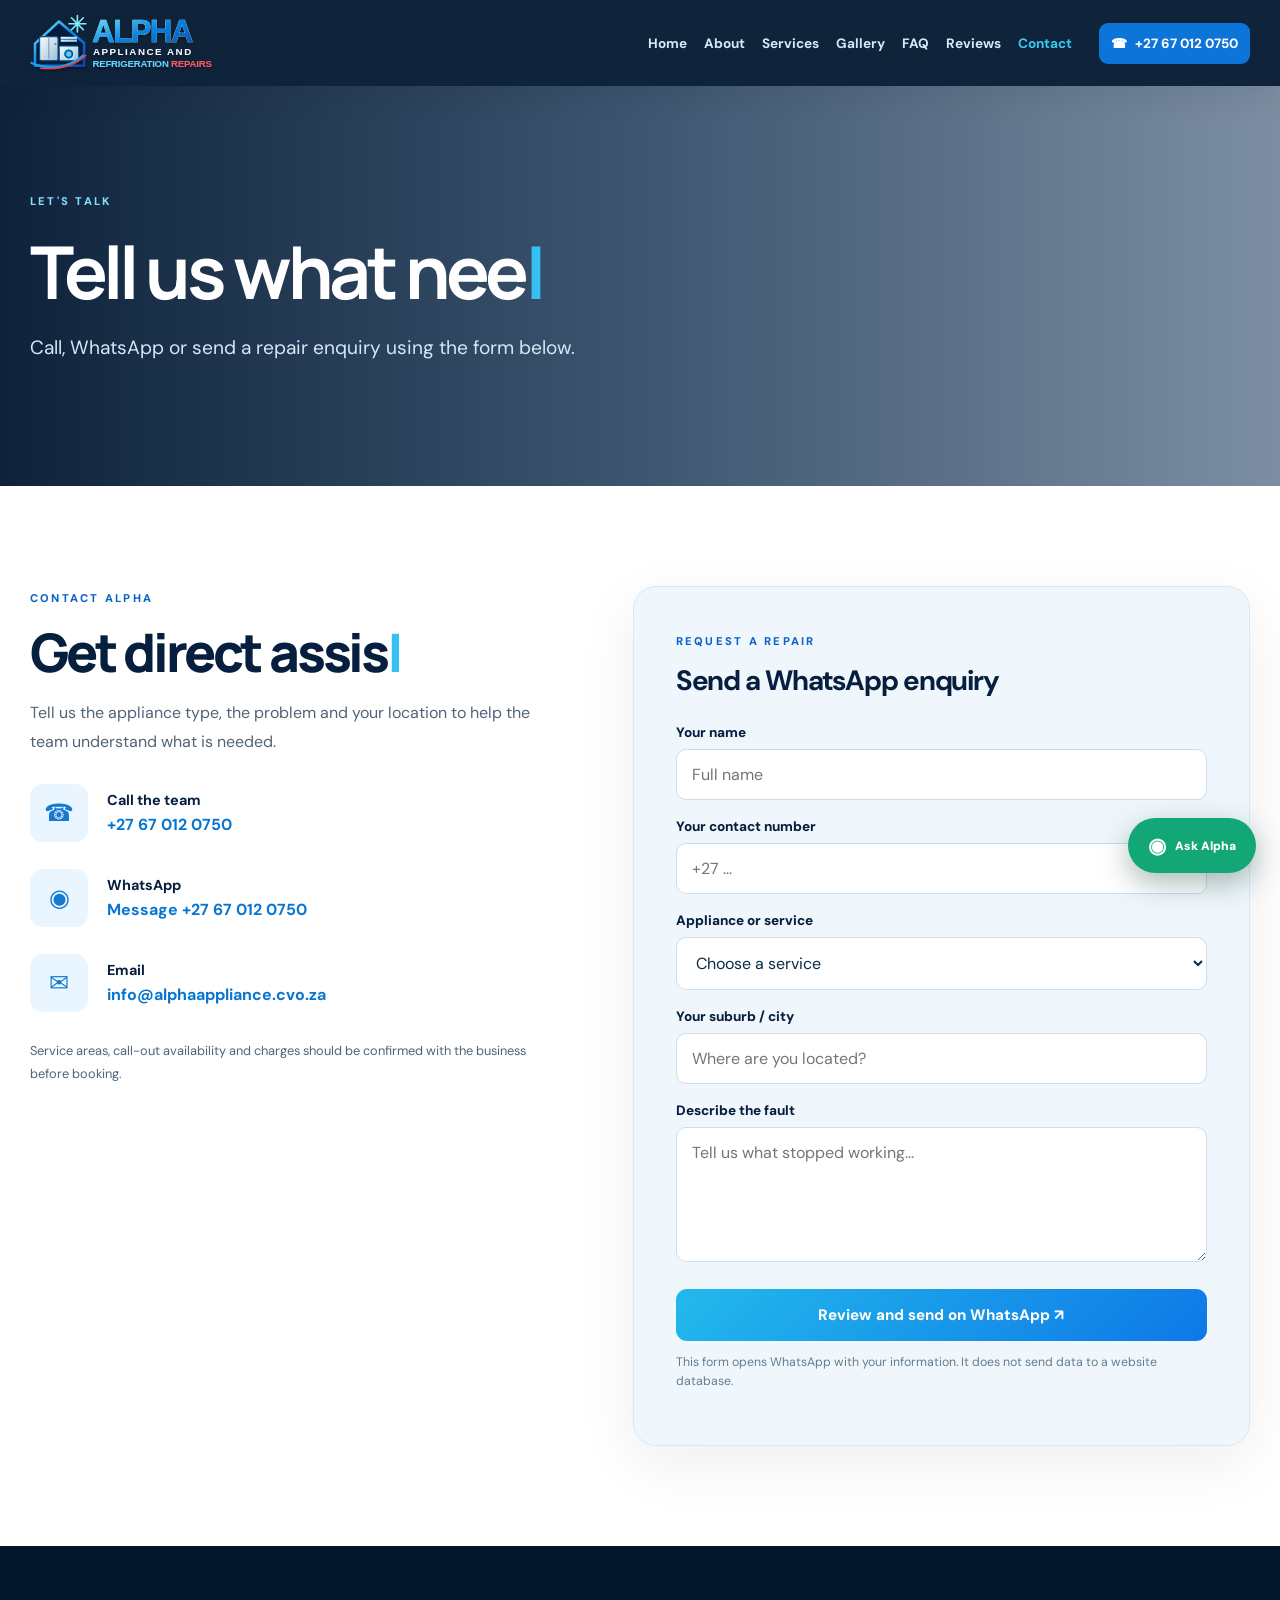
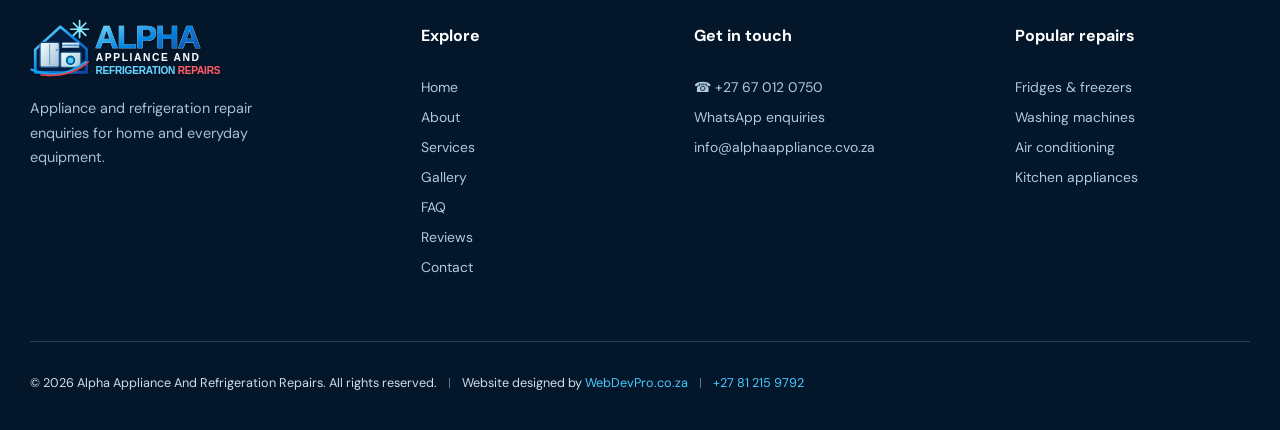
<file: contact/index.html>
<!doctype html><html lang="en-ZA"><head><meta charset="utf-8"><meta name="viewport" content="width=device-width,initial-scale=1"><meta name="theme-color" content="#061f3e"><meta name="description" content="Contact Alpha Appliance And Refrigeration Repairs on +27 67 012 0750 by call or WhatsApp. Send your repair enquiry."><meta name="robots" content="index,follow,max-image-preview:large"><link rel="canonical" href="https://alpha-appliance-refrigeration.vercel.app/contact/"><meta property="og:type" content="website"><meta property="og:site_name" content="Alpha Appliance And Refrigeration Repairs"><meta property="og:title" content="Contact &amp; Repair Enquiries | Alpha Appliance And Refrigeration Repairs"><meta property="og:description" content="Contact Alpha Appliance And Refrigeration Repairs on +27 67 012 0750 by call or WhatsApp. Send your repair enquiry."><meta property="og:url" content="https://alpha-appliance-refrigeration.vercel.app/contact/"><meta property="og:image" content="https://images.pexels.com/photos/5463580/pexels-photo-5463580.jpeg"><meta name="twitter:card" content="summary_large_image"><title>Contact &amp; Repair Enquiries | Alpha Appliance And Refrigeration Repairs</title><link rel="icon" href="/assets/icon.svg" type="image/svg+xml"><link rel="manifest" href="/manifest.webmanifest"><link rel="preconnect" href="https://images.pexels.com"><link rel="stylesheet" href="/styles.css"><script type="application/ld+json">{"@context":"https://schema.org","@type":"HomeAndConstructionBusiness","name":"Alpha Appliance And Refrigeration Repairs","url":"https://alpha-appliance-refrigeration.vercel.app","telephone":"+27670120750","email":"info@alphaappliance.cvo.za","description":"Appliance and refrigeration repair enquiries, including household appliances and air conditioning.","areaServed":{"@type":"Country","name":"South Africa"},"hasOfferCatalog":{"@type":"OfferCatalog","name":"Appliance Repair Enquiries","itemListElement":[{"@type":"OfferCatalog","name":"Fridges & freezers"},{"@type":"OfferCatalog","name":"Washing machines"},{"@type":"OfferCatalog","name":"Dishwashers"},{"@type":"OfferCatalog","name":"Tumble dryers"},{"@type":"OfferCatalog","name":"Ovens & stoves"},{"@type":"OfferCatalog","name":"Gas stoves"},{"@type":"OfferCatalog","name":"Microwaves"},{"@type":"OfferCatalog","name":"Televisions"},{"@type":"OfferCatalog","name":"Ice machines"},{"@type":"OfferCatalog","name":"Coffee machines"},{"@type":"OfferCatalog","name":"Air conditioning"}]}}</script></head><body data-page="contact"><a class="skip" href="#main-content">Skip to content</a>
<header class="header"><div class="shell header-inner"><a class="brand" href="/" aria-label="Alpha Appliance home"><img class="brand-image" src="/assets/alpha-logo.svg" alt="Alpha Appliance And Refrigeration Repairs logo"><span class="brand-fallback"><b>ALPHA</b><small>APPLIANCE & REFRIGERATION REPAIRS</small></span></a><button id="menuToggle" class="menu-toggle" aria-label="Open navigation" aria-expanded="false" aria-controls="mainNav">☰ <span>Menu</span></button><nav id="mainNav" aria-label="Main navigation"><a class="" href="/" >Home</a><a class="" href="/about/" >About</a><a class="" href="/services/" >Services</a><a class="" href="/gallery/" >Gallery</a><a class="" href="/faq/" >FAQ</a><a class="" href="/testimonials/" >Reviews</a><a class="is-active" href="/contact/" aria-current="page">Contact</a></nav><a class="header-call" href="tel:+27670120750"><span>☎</span> +27 67 012 0750</a></div></header>
<main id="main-content">
<section class="page-hero" style="--page-image:url('https://images.pexels.com/photos/5463580/pexels-photo-5463580.jpeg?auto=compress&cs=tinysrgb&w=1600')"><div class="shell"><span class="eyebrow light">LET'S TALK</span><h1 class="type-heading">Tell us what needs repairing.</h1><p>Call, WhatsApp or send a repair enquiry using the form below.</p></div></section>
<section class="section shell contact-grid"><div class="js-reveal"><span class="eyebrow dark">CONTACT ALPHA</span><h2 class="type-heading">Get direct assistance.</h2><p>Tell us the appliance type, the problem and your location to help the team understand what is needed.</p><div class="contact-method"><span>☎</span><div><b>Call the team</b><a href="tel:+27670120750">+27 67 012 0750</a></div></div><div class="contact-method"><span>◉</span><div><b>WhatsApp</b><a target="_blank" rel="noopener" href="https://wa.me/27670120750">Message +27 67 012 0750</a></div></div><div class="contact-method"><span>✉</span><div><b>Email</b><a href="mailto:info@alphaappliance.cvo.za">info@alphaappliance.cvo.za</a></div></div><p class="small-note">Service areas, call-out availability and charges should be confirmed with the business before booking.</p></div>
<form class="enquiry-form js-reveal" id="quoteForm"><span class="eyebrow dark">REQUEST A REPAIR</span><h3>Send a WhatsApp enquiry</h3><label for="clientName">Your name</label><input id="clientName" name="name" placeholder="Full name" required minlength="2"><label for="clientPhone">Your contact number</label><input id="clientPhone" name="phone" type="tel" placeholder="+27 ..." required><label for="clientService">Appliance or service</label><select id="clientService" name="service" required><option value="">Choose a service</option><option>Fridges & freezers</option><option>Washing machines</option><option>Dishwashers</option><option>Tumble dryers</option><option>Ovens & stoves</option><option>Gas stoves</option><option>Microwaves</option><option>Televisions</option><option>Ice machines</option><option>Coffee machines</option><option>Air conditioning</option></select><label for="clientArea">Your suburb / city</label><input id="clientArea" name="area" placeholder="Where are you located?" required><label for="clientMessage">Describe the fault</label><textarea id="clientMessage" name="message" rows="5" placeholder="Tell us what stopped working..." required></textarea><button class="button primary full" type="submit">Review and send on WhatsApp ↗</button><p class="form-note">This form opens WhatsApp with your information. It does not send data to a website database.</p></form></section></main>
<footer class="footer"><div class="shell footer-top"><div class="footer-brand"><img src="/assets/alpha-logo.svg" alt="Alpha Appliance And Refrigeration Repairs" loading="lazy"><p>Appliance and refrigeration repair enquiries for home and everyday equipment.</p></div><div><h3>Explore</h3><a href="/">Home</a><a href="/about/">About</a><a href="/services/">Services</a><a href="/gallery/">Gallery</a><a href="/faq/">FAQ</a><a href="/testimonials/">Reviews</a><a href="/contact/">Contact</a></div><div><h3>Get in touch</h3><a href="tel:+27670120750">☎ +27 67 012 0750</a><a href="https://wa.me/27670120750" target="_blank" rel="noopener">WhatsApp enquiries</a><a href="mailto:info@alphaappliance.cvo.za">info@alphaappliance.cvo.za</a></div><div><h3>Popular repairs</h3><a href="/services/">Fridges & freezers</a><a href="/services/">Washing machines</a><a href="/services/">Air conditioning</a><a href="/services/">Kitchen appliances</a></div></div><div class="shell footer-bottom">© <span id="copyrightYear">2026</span> Alpha Appliance And Refrigeration Repairs. All rights reserved. <span class="desktop-sep">|</span> Website designed by <a href="https://webdevpro.co.za" target="_blank" rel="noopener">WebDevPro.co.za</a> <span class="desktop-sep">|</span> <a href="tel:+27812159792">+27 81 215 9792</a></div></footer>
<div class="mobile-dock" aria-label="Quick actions"><a href="/"><span>⌂</span><small>Home</small></a><a href="/services/"><span>▦</span><small>Services</small></a><a href="https://wa.me/27670120750" target="_blank" rel="noopener" class="dock-primary"><span>◉</span><small>WhatsApp</small></a><a href="tel:+27670120750"><span>☎</span><small>Call</small></a><button type="button" id="appHelp"><span>⇩</span><small>App</small></button></div>
<button type="button" class="floating-chat" id="chatOpen" aria-label="Open WhatsApp enquiry assistant"><span aria-hidden="true">◉</span><small>Ask Alpha</small></button><dialog id="chatDialog"><form method="dialog" class="dialog-close"><button aria-label="Close">✕</button></form><div class="chat-heading"><span>◉</span><div><strong>Alpha Appliance</strong><small>Repair enquiry assistant</small></div></div><p>Hi! What do you need help repairing today?</p><div class="chat-options"><a href="https://wa.me/27670120750?text=Hello%20Alpha%20Appliance%2C%20my%20fridge%20or%20freezer%20needs%20repair." target="_blank" rel="noopener">Fridge or freezer ↗</a><a href="https://wa.me/27670120750?text=Hello%20Alpha%20Appliance%2C%20my%20washing%20machine%20needs%20repair." target="_blank" rel="noopener">Washing machine ↗</a><a href="https://wa.me/27670120750?text=Hello%20Alpha%20Appliance%2C%20I%20need%20assistance%20with%20an%20appliance." target="_blank" rel="noopener">Another appliance ↗</a></div></dialog>
<dialog id="installDialog" class="install-dialog"><form method="dialog" class="dialog-close"><button aria-label="Close">✕</button></form><h2>Alpha Appliance app</h2><p>This website is in preview. The installable PWA is prepared but will be activated after final client approval to avoid installing an unfinished site.</p><button type="button" class="button navy" id="closeInstall">Close</button></dialog><script src="/script.js" defer></script></body></html>
</file>
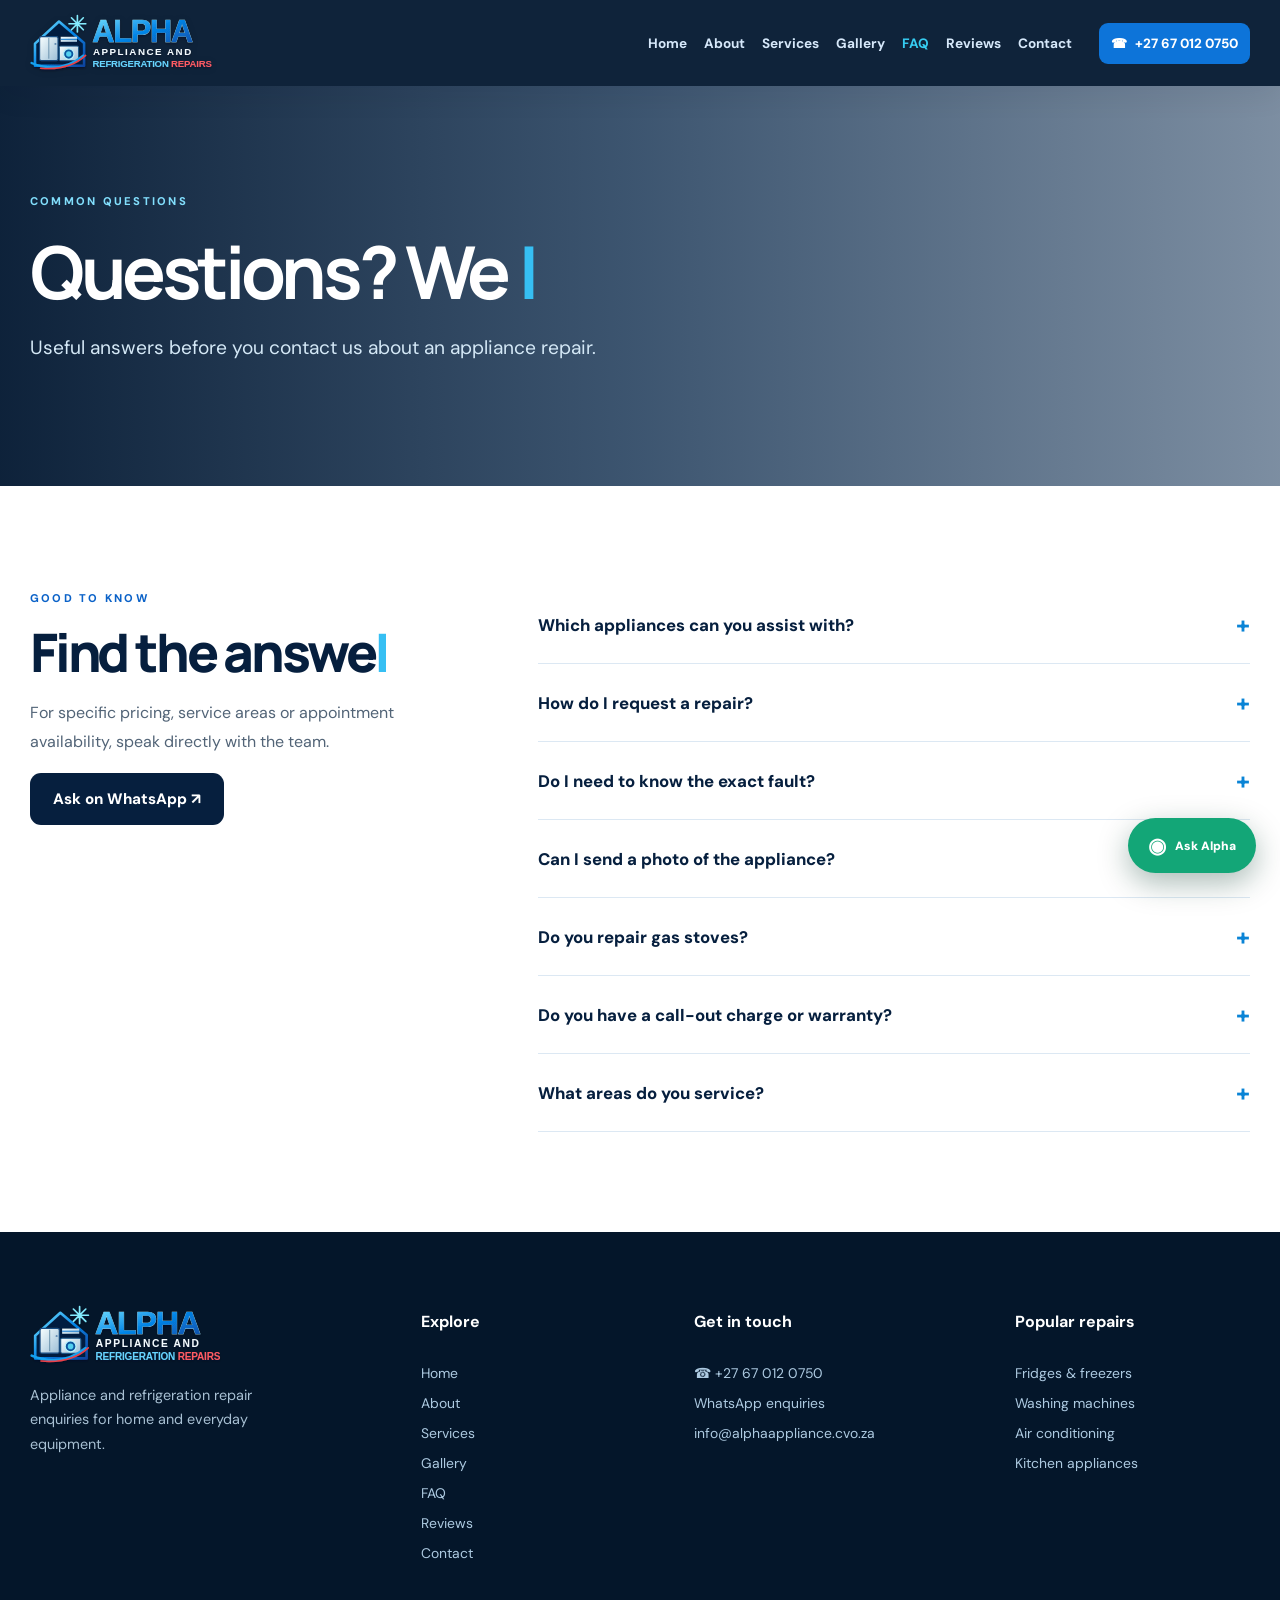
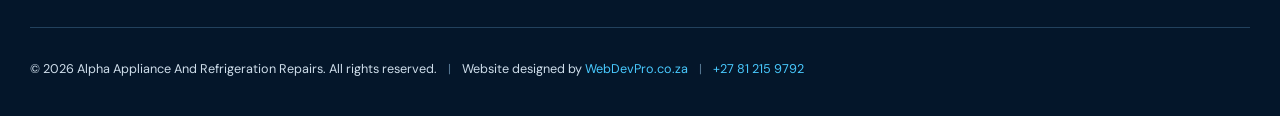
<file: faq/index.html>
<!doctype html><html lang="en-ZA"><head><meta charset="utf-8"><meta name="viewport" content="width=device-width,initial-scale=1"><meta name="theme-color" content="#061f3e"><meta name="description" content="Common questions about appliance repair enquiries, service availability, quotes, gas stoves and contacting Alpha Appliance."><meta name="robots" content="index,follow,max-image-preview:large"><link rel="canonical" href="https://alpha-appliance-refrigeration.vercel.app/faq/"><meta property="og:type" content="website"><meta property="og:site_name" content="Alpha Appliance And Refrigeration Repairs"><meta property="og:title" content="Frequently Asked Questions | Alpha Appliance And Refrigeration Repairs"><meta property="og:description" content="Common questions about appliance repair enquiries, service availability, quotes, gas stoves and contacting Alpha Appliance."><meta property="og:url" content="https://alpha-appliance-refrigeration.vercel.app/faq/"><meta property="og:image" content="https://images.pexels.com/photos/5463580/pexels-photo-5463580.jpeg"><meta name="twitter:card" content="summary_large_image"><title>Frequently Asked Questions | Alpha Appliance And Refrigeration Repairs</title><link rel="icon" href="/assets/icon.svg" type="image/svg+xml"><link rel="manifest" href="/manifest.webmanifest"><link rel="preconnect" href="https://images.pexels.com"><link rel="stylesheet" href="/styles.css"><script type="application/ld+json">{"@context":"https://schema.org","@type":"HomeAndConstructionBusiness","name":"Alpha Appliance And Refrigeration Repairs","url":"https://alpha-appliance-refrigeration.vercel.app","telephone":"+27670120750","email":"info@alphaappliance.cvo.za","description":"Appliance and refrigeration repair enquiries, including household appliances and air conditioning.","areaServed":{"@type":"Country","name":"South Africa"},"hasOfferCatalog":{"@type":"OfferCatalog","name":"Appliance Repair Enquiries","itemListElement":[{"@type":"OfferCatalog","name":"Fridges & freezers"},{"@type":"OfferCatalog","name":"Washing machines"},{"@type":"OfferCatalog","name":"Dishwashers"},{"@type":"OfferCatalog","name":"Tumble dryers"},{"@type":"OfferCatalog","name":"Ovens & stoves"},{"@type":"OfferCatalog","name":"Gas stoves"},{"@type":"OfferCatalog","name":"Microwaves"},{"@type":"OfferCatalog","name":"Televisions"},{"@type":"OfferCatalog","name":"Ice machines"},{"@type":"OfferCatalog","name":"Coffee machines"},{"@type":"OfferCatalog","name":"Air conditioning"}]}}</script></head><body data-page="faq"><a class="skip" href="#main-content">Skip to content</a>
<header class="header"><div class="shell header-inner"><a class="brand" href="/" aria-label="Alpha Appliance home"><img class="brand-image" src="/assets/alpha-logo.svg" alt="Alpha Appliance And Refrigeration Repairs logo"><span class="brand-fallback"><b>ALPHA</b><small>APPLIANCE & REFRIGERATION REPAIRS</small></span></a><button id="menuToggle" class="menu-toggle" aria-label="Open navigation" aria-expanded="false" aria-controls="mainNav">☰ <span>Menu</span></button><nav id="mainNav" aria-label="Main navigation"><a class="" href="/" >Home</a><a class="" href="/about/" >About</a><a class="" href="/services/" >Services</a><a class="" href="/gallery/" >Gallery</a><a class="is-active" href="/faq/" aria-current="page">FAQ</a><a class="" href="/testimonials/" >Reviews</a><a class="" href="/contact/" >Contact</a></nav><a class="header-call" href="tel:+27670120750"><span>☎</span> +27 67 012 0750</a></div></header>
<main id="main-content">
<section class="page-hero" style="--page-image:url('https://images.pexels.com/photos/5463575/pexels-photo-5463575.jpeg?auto=compress&cs=tinysrgb&w=1400')"><div class="shell"><span class="eyebrow light">COMMON QUESTIONS</span><h1 class="type-heading">Questions? We can help.</h1><p>Useful answers before you contact us about an appliance repair.</p></div></section>
<section class="section shell faq-layout"><div class="js-reveal"><span class="eyebrow dark">GOOD TO KNOW</span><h2 class="type-heading">Find the answer you're looking for.</h2><p>For specific pricing, service areas or appointment availability, speak directly with the team.</p><a class="button navy" href="https://wa.me/27670120750" target="_blank" rel="noopener">Ask on WhatsApp ↗</a></div><div class="faq-list"><details class="js-reveal"><summary>Which appliances can you assist with?<span aria-hidden="true">+</span></summary><p>We receive repair enquiries for fridges, freezers, televisions, washing machines, dishwashers, tumble dryers, ovens, stoves, microwaves, gas stoves, ice machines, coffee machines and air conditioning.</p></details><details class="js-reveal"><summary>How do I request a repair?<span aria-hidden="true">+</span></summary><p>Call or WhatsApp +27 67 012 0750, or use the contact form to create a WhatsApp enquiry. Describe the appliance, brand, symptoms and your location.</p></details><details class="js-reveal"><summary>Do I need to know the exact fault?<span aria-hidden="true">+</span></summary><p>No. Simply describe what the appliance is doing or not doing, and mention any error code or unusual sound.</p></details><details class="js-reveal"><summary>Can I send a photo of the appliance?<span aria-hidden="true">+</span></summary><p>Yes. Start a WhatsApp conversation and share clear photos or the model number to help explain the issue.</p></details><details class="js-reveal"><summary>Do you repair gas stoves?<span aria-hidden="true">+</span></summary><p>Gas stove enquiries are accepted. Any gas-related work must be assessed and completed by an appropriately registered or certified professional.</p></details><details class="js-reveal"><summary>Do you have a call-out charge or warranty?<span aria-hidden="true">+</span></summary><p>Pricing, call-out charges, availability and any applicable repair warranty should be confirmed directly with Alpha Appliance before work is booked.</p></details><details class="js-reveal"><summary>What areas do you service?<span aria-hidden="true">+</span></summary><p>Please share your suburb, city and province when you enquire so the team can confirm availability for your location.</p></details></div></section></main>
<footer class="footer"><div class="shell footer-top"><div class="footer-brand"><img src="/assets/alpha-logo.svg" alt="Alpha Appliance And Refrigeration Repairs" loading="lazy"><p>Appliance and refrigeration repair enquiries for home and everyday equipment.</p></div><div><h3>Explore</h3><a href="/">Home</a><a href="/about/">About</a><a href="/services/">Services</a><a href="/gallery/">Gallery</a><a href="/faq/">FAQ</a><a href="/testimonials/">Reviews</a><a href="/contact/">Contact</a></div><div><h3>Get in touch</h3><a href="tel:+27670120750">☎ +27 67 012 0750</a><a href="https://wa.me/27670120750" target="_blank" rel="noopener">WhatsApp enquiries</a><a href="mailto:info@alphaappliance.cvo.za">info@alphaappliance.cvo.za</a></div><div><h3>Popular repairs</h3><a href="/services/">Fridges & freezers</a><a href="/services/">Washing machines</a><a href="/services/">Air conditioning</a><a href="/services/">Kitchen appliances</a></div></div><div class="shell footer-bottom">© <span id="copyrightYear">2026</span> Alpha Appliance And Refrigeration Repairs. All rights reserved. <span class="desktop-sep">|</span> Website designed by <a href="https://webdevpro.co.za" target="_blank" rel="noopener">WebDevPro.co.za</a> <span class="desktop-sep">|</span> <a href="tel:+27812159792">+27 81 215 9792</a></div></footer>
<div class="mobile-dock" aria-label="Quick actions"><a href="/"><span>⌂</span><small>Home</small></a><a href="/services/"><span>▦</span><small>Services</small></a><a href="https://wa.me/27670120750" target="_blank" rel="noopener" class="dock-primary"><span>◉</span><small>WhatsApp</small></a><a href="tel:+27670120750"><span>☎</span><small>Call</small></a><button type="button" id="appHelp"><span>⇩</span><small>App</small></button></div>
<button type="button" class="floating-chat" id="chatOpen" aria-label="Open WhatsApp enquiry assistant"><span aria-hidden="true">◉</span><small>Ask Alpha</small></button><dialog id="chatDialog"><form method="dialog" class="dialog-close"><button aria-label="Close">✕</button></form><div class="chat-heading"><span>◉</span><div><strong>Alpha Appliance</strong><small>Repair enquiry assistant</small></div></div><p>Hi! What do you need help repairing today?</p><div class="chat-options"><a href="https://wa.me/27670120750?text=Hello%20Alpha%20Appliance%2C%20my%20fridge%20or%20freezer%20needs%20repair." target="_blank" rel="noopener">Fridge or freezer ↗</a><a href="https://wa.me/27670120750?text=Hello%20Alpha%20Appliance%2C%20my%20washing%20machine%20needs%20repair." target="_blank" rel="noopener">Washing machine ↗</a><a href="https://wa.me/27670120750?text=Hello%20Alpha%20Appliance%2C%20I%20need%20assistance%20with%20an%20appliance." target="_blank" rel="noopener">Another appliance ↗</a></div></dialog>
<dialog id="installDialog" class="install-dialog"><form method="dialog" class="dialog-close"><button aria-label="Close">✕</button></form><h2>Alpha Appliance app</h2><p>This website is in preview. The installable PWA is prepared but will be activated after final client approval to avoid installing an unfinished site.</p><button type="button" class="button navy" id="closeInstall">Close</button></dialog><script src="/script.js" defer></script></body></html>
</file>
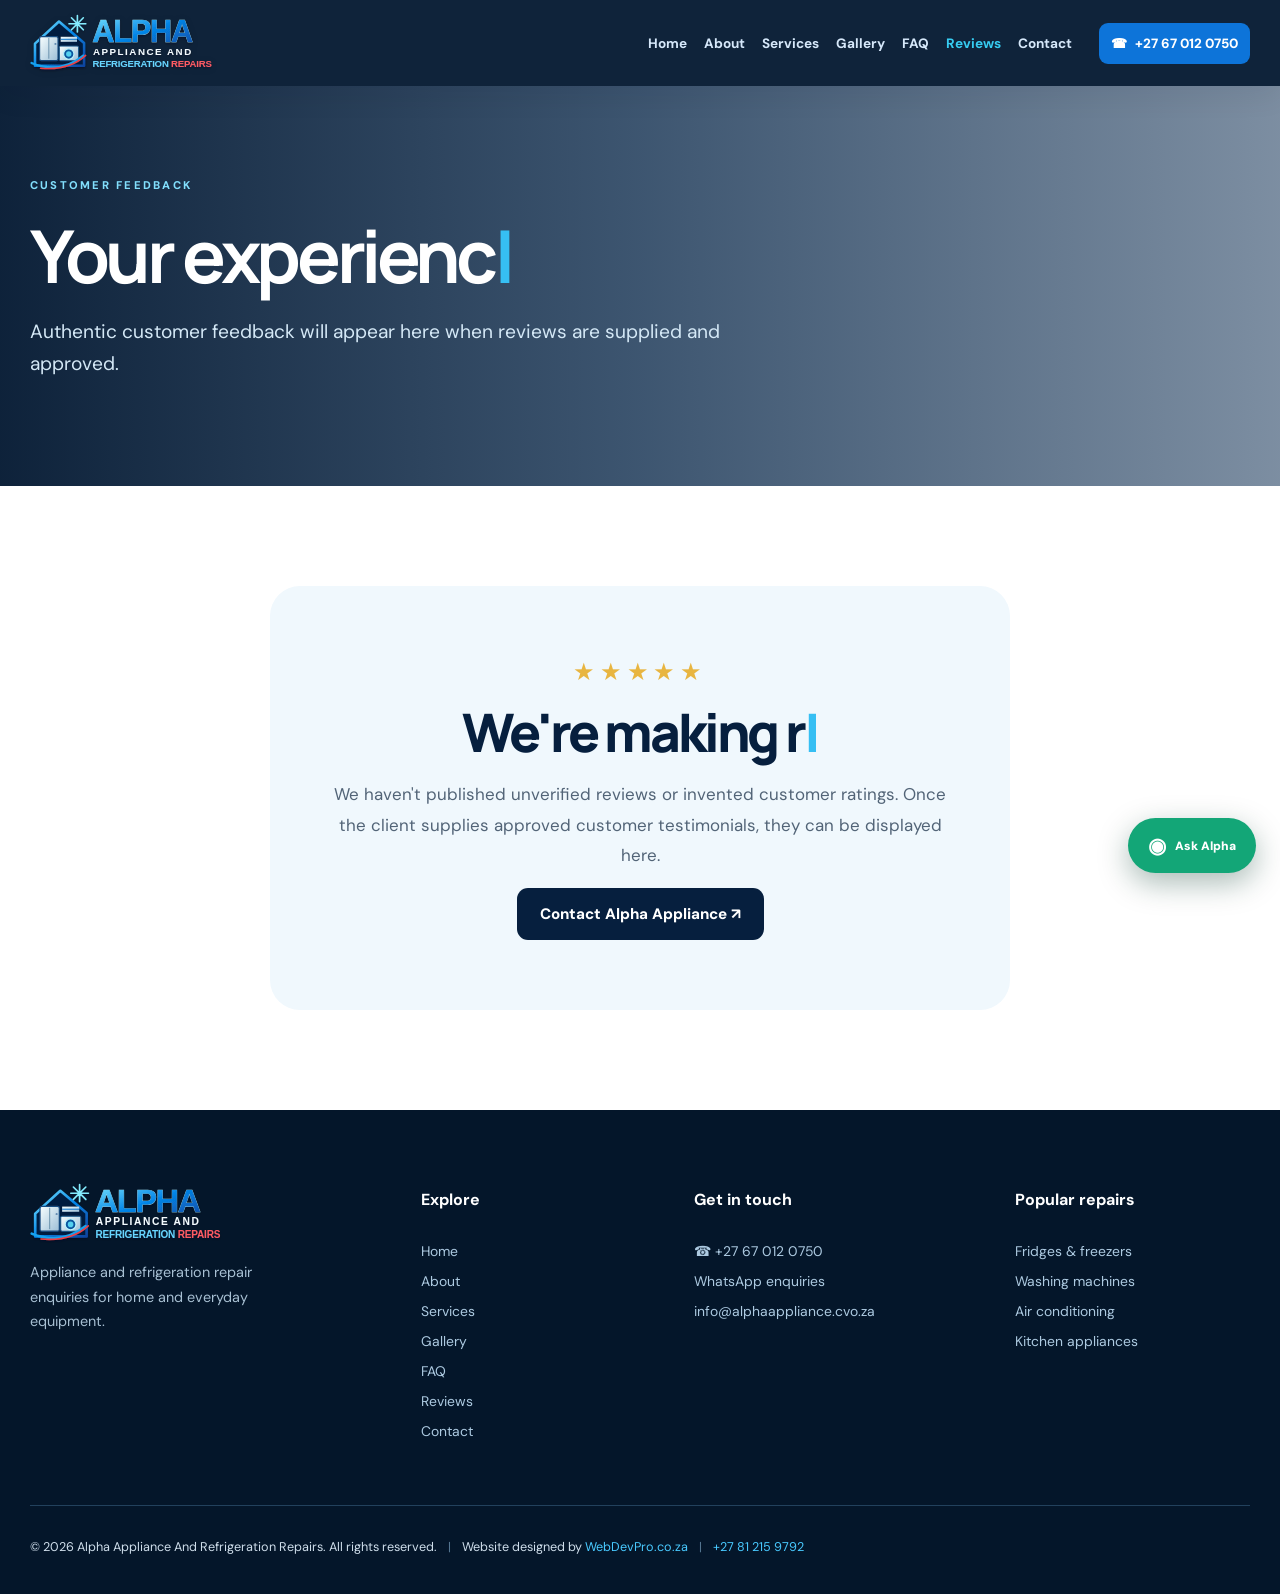
<file: testimonials/index.html>
<!doctype html><html lang="en-ZA"><head><meta charset="utf-8"><meta name="viewport" content="width=device-width,initial-scale=1"><meta name="theme-color" content="#061f3e"><meta name="description" content="Customer feedback page for Alpha Appliance And Refrigeration Repairs. Authentic reviews will be published when approved."><meta name="robots" content="index,follow,max-image-preview:large"><link rel="canonical" href="https://alpha-appliance-refrigeration.vercel.app/testimonials/"><meta property="og:type" content="website"><meta property="og:site_name" content="Alpha Appliance And Refrigeration Repairs"><meta property="og:title" content="Customer Feedback | Alpha Appliance And Refrigeration Repairs"><meta property="og:description" content="Customer feedback page for Alpha Appliance And Refrigeration Repairs. Authentic reviews will be published when approved."><meta property="og:url" content="https://alpha-appliance-refrigeration.vercel.app/testimonials/"><meta property="og:image" content="https://images.pexels.com/photos/5463580/pexels-photo-5463580.jpeg"><meta name="twitter:card" content="summary_large_image"><title>Customer Feedback | Alpha Appliance And Refrigeration Repairs</title><link rel="icon" href="/assets/icon.svg" type="image/svg+xml"><link rel="manifest" href="/manifest.webmanifest"><link rel="preconnect" href="https://images.pexels.com"><link rel="stylesheet" href="/styles.css"><script type="application/ld+json">{"@context":"https://schema.org","@type":"HomeAndConstructionBusiness","name":"Alpha Appliance And Refrigeration Repairs","url":"https://alpha-appliance-refrigeration.vercel.app","telephone":"+27670120750","email":"info@alphaappliance.cvo.za","description":"Appliance and refrigeration repair enquiries, including household appliances and air conditioning.","areaServed":{"@type":"Country","name":"South Africa"},"hasOfferCatalog":{"@type":"OfferCatalog","name":"Appliance Repair Enquiries","itemListElement":[{"@type":"OfferCatalog","name":"Fridges & freezers"},{"@type":"OfferCatalog","name":"Washing machines"},{"@type":"OfferCatalog","name":"Dishwashers"},{"@type":"OfferCatalog","name":"Tumble dryers"},{"@type":"OfferCatalog","name":"Ovens & stoves"},{"@type":"OfferCatalog","name":"Gas stoves"},{"@type":"OfferCatalog","name":"Microwaves"},{"@type":"OfferCatalog","name":"Televisions"},{"@type":"OfferCatalog","name":"Ice machines"},{"@type":"OfferCatalog","name":"Coffee machines"},{"@type":"OfferCatalog","name":"Air conditioning"}]}}</script></head><body data-page="testimonials"><a class="skip" href="#main-content">Skip to content</a>
<header class="header"><div class="shell header-inner"><a class="brand" href="/" aria-label="Alpha Appliance home"><img class="brand-image" src="/assets/alpha-logo.svg" alt="Alpha Appliance And Refrigeration Repairs logo"><span class="brand-fallback"><b>ALPHA</b><small>APPLIANCE & REFRIGERATION REPAIRS</small></span></a><button id="menuToggle" class="menu-toggle" aria-label="Open navigation" aria-expanded="false" aria-controls="mainNav">☰ <span>Menu</span></button><nav id="mainNav" aria-label="Main navigation"><a class="" href="/" >Home</a><a class="" href="/about/" >About</a><a class="" href="/services/" >Services</a><a class="" href="/gallery/" >Gallery</a><a class="" href="/faq/" >FAQ</a><a class="is-active" href="/testimonials/" aria-current="page">Reviews</a><a class="" href="/contact/" >Contact</a></nav><a class="header-call" href="tel:+27670120750"><span>☎</span> +27 67 012 0750</a></div></header>
<main id="main-content">
<section class="page-hero" style="--page-image:url('https://images.pexels.com/photos/3825585/pexels-photo-3825585.jpeg?auto=compress&cs=tinysrgb&w=1400')"><div class="shell"><span class="eyebrow light">CUSTOMER FEEDBACK</span><h1 class="type-heading">Your experience matters.</h1><p>Authentic customer feedback will appear here when reviews are supplied and approved.</p></div></section>
<section class="section shell"><div class="empty-review js-reveal"><span class="starline" aria-hidden="true">★★★★★</span><h2 class="type-heading">We're making room for real stories.</h2><p>We haven't published unverified reviews or invented customer ratings. Once the client supplies approved customer testimonials, they can be displayed here.</p><a href="/contact/" class="button navy">Contact Alpha Appliance ↗</a></div></section></main>
<footer class="footer"><div class="shell footer-top"><div class="footer-brand"><img src="/assets/alpha-logo.svg" alt="Alpha Appliance And Refrigeration Repairs" loading="lazy"><p>Appliance and refrigeration repair enquiries for home and everyday equipment.</p></div><div><h3>Explore</h3><a href="/">Home</a><a href="/about/">About</a><a href="/services/">Services</a><a href="/gallery/">Gallery</a><a href="/faq/">FAQ</a><a href="/testimonials/">Reviews</a><a href="/contact/">Contact</a></div><div><h3>Get in touch</h3><a href="tel:+27670120750">☎ +27 67 012 0750</a><a href="https://wa.me/27670120750" target="_blank" rel="noopener">WhatsApp enquiries</a><a href="mailto:info@alphaappliance.cvo.za">info@alphaappliance.cvo.za</a></div><div><h3>Popular repairs</h3><a href="/services/">Fridges & freezers</a><a href="/services/">Washing machines</a><a href="/services/">Air conditioning</a><a href="/services/">Kitchen appliances</a></div></div><div class="shell footer-bottom">© <span id="copyrightYear">2026</span> Alpha Appliance And Refrigeration Repairs. All rights reserved. <span class="desktop-sep">|</span> Website designed by <a href="https://webdevpro.co.za" target="_blank" rel="noopener">WebDevPro.co.za</a> <span class="desktop-sep">|</span> <a href="tel:+27812159792">+27 81 215 9792</a></div></footer>
<div class="mobile-dock" aria-label="Quick actions"><a href="/"><span>⌂</span><small>Home</small></a><a href="/services/"><span>▦</span><small>Services</small></a><a href="https://wa.me/27670120750" target="_blank" rel="noopener" class="dock-primary"><span>◉</span><small>WhatsApp</small></a><a href="tel:+27670120750"><span>☎</span><small>Call</small></a><button type="button" id="appHelp"><span>⇩</span><small>App</small></button></div>
<button type="button" class="floating-chat" id="chatOpen" aria-label="Open WhatsApp enquiry assistant"><span aria-hidden="true">◉</span><small>Ask Alpha</small></button><dialog id="chatDialog"><form method="dialog" class="dialog-close"><button aria-label="Close">✕</button></form><div class="chat-heading"><span>◉</span><div><strong>Alpha Appliance</strong><small>Repair enquiry assistant</small></div></div><p>Hi! What do you need help repairing today?</p><div class="chat-options"><a href="https://wa.me/27670120750?text=Hello%20Alpha%20Appliance%2C%20my%20fridge%20or%20freezer%20needs%20repair." target="_blank" rel="noopener">Fridge or freezer ↗</a><a href="https://wa.me/27670120750?text=Hello%20Alpha%20Appliance%2C%20my%20washing%20machine%20needs%20repair." target="_blank" rel="noopener">Washing machine ↗</a><a href="https://wa.me/27670120750?text=Hello%20Alpha%20Appliance%2C%20I%20need%20assistance%20with%20an%20appliance." target="_blank" rel="noopener">Another appliance ↗</a></div></dialog>
<dialog id="installDialog" class="install-dialog"><form method="dialog" class="dialog-close"><button aria-label="Close">✕</button></form><h2>Alpha Appliance app</h2><p>This website is in preview. The installable PWA is prepared but will be activated after final client approval to avoid installing an unfinished site.</p><button type="button" class="button navy" id="closeInstall">Close</button></dialog><script src="/script.js" defer></script></body></html>
</file>
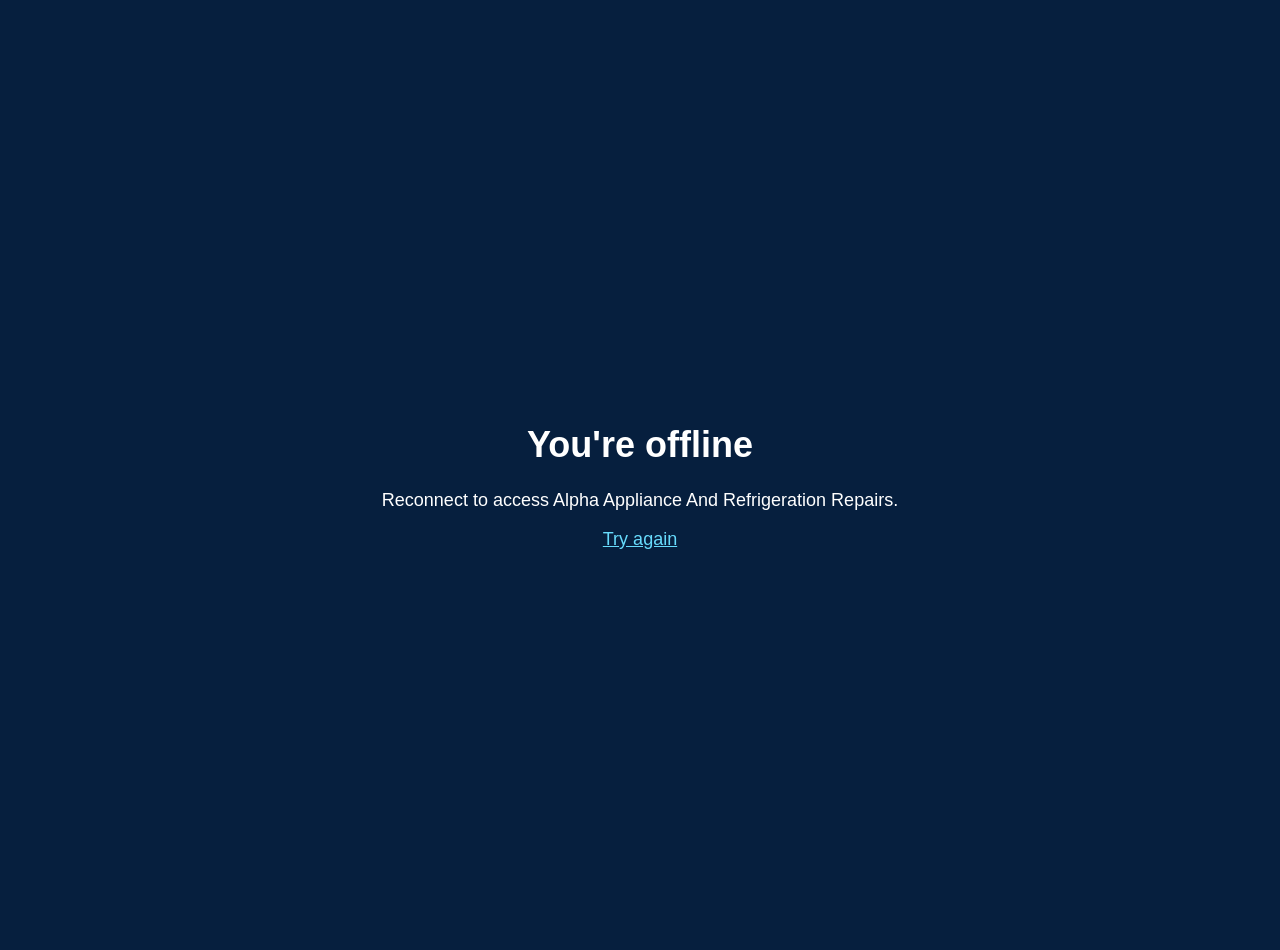
<file: offline.html>
<!doctype html><html lang="en"><head><meta name="viewport" content="width=device-width,initial-scale=1"><title>You're offline | Alpha Appliance</title><style>body{margin:0;display:grid;place-items:center;min-height:100vh;background:#061f3e;color:#fff;font:18px Arial,sans-serif;text-align:center;padding:25px}a{color:#67dbfc}</style></head><body><main><h1>You're offline</h1><p>Reconnect to access Alpha Appliance And Refrigeration Repairs.</p><a href="/">Try again</a></main></body></html>
</file>
<file: styles.css>
@import url('https://fonts.googleapis.com/css2?family=DM+Sans:wght@400;500;600;700;800&family=Manrope:wght@400;500;600;700;800&display=swap');
:root{--navy:#061f3e;--deep:#041428;--blue:#0b62c8;--bright:#1689ee;--ice:#10c1e7;--red:#f04b47;--white:#fff;--slate:#526477;--light:#f3f8fc;--line:#dce8f3;--motion:cubic-bezier(.22,1,.36,1)}
*{box-sizing:border-box}html{scroll-behavior:smooth;scroll-padding-top:100px}body{margin:0;background:white;color:var(--navy);font-family:"DM Sans",Arial,sans-serif;overflow-x:hidden}a{text-decoration:none;color:inherit}button,input,select,textarea{font:inherit}button{cursor:pointer}img{max-width:100%;display:block}::selection{background:#80daf7;color:#03213f}:focus-visible{outline:3px solid var(--ice);outline-offset:4px}.shell{width:min(1220px,calc(100% - 44px));margin:auto}.skip{position:absolute;transform:translateY(-150%);top:0;left:10px;background:white;z-index:99;padding:12px}.skip:focus{transform:none}.header{background:#061b32f5;color:white;position:sticky;top:0;z-index:90;box-shadow:0 10px 28px #00102212;backdrop-filter:blur(20px)}.header-inner{height:86px;display:flex;align-items:center;gap:27px}.brand{display:flex;align-items:center;flex:0 0 243px;min-width:0}.brand-image{width:234px;height:76px;object-fit:contain;filter:drop-shadow(0 1px 3px #0002)}.brand-fallback{display:none}.header nav{display:flex;align-items:center;gap:17px;margin-left:auto}.header nav a{font-size:.85rem;font-weight:700;color:#d6e8fa;transition:color .25s}.header nav a:hover,.header nav .is-active{color:#36ccf1}.header-call{display:inline-flex;gap:8px;align-items:center;background:#0d74d9;border-radius:9px;padding:12px;font-weight:800;font-size:.84rem;white-space:nowrap;transition:background .3s,transform .4s}.header-call:hover{background:#1297fa;transform:translateY(-3px)}.menu-toggle{display:none}.hero{height:min(830px,calc(100svh - 86px));min-height:615px;position:relative;color:white;display:flex;align-items:center;overflow:hidden;background:#071e36}.slides,.hero-slide,.hero-shade{position:absolute;inset:0}.hero-slide{background-size:cover;background-position:center;opacity:0;transform:scale(1.09);transition:opacity 1.2s ease,transform 7.8s linear}.hero-slide.active{opacity:1;transform:scale(1)}.hero-shade{background:linear-gradient(90deg,rgba(2,15,31,.96) 0%,rgba(4,24,47,.87) 37%,rgba(4,26,50,.35) 75%),linear-gradient(0deg,#03112166,transparent 30%)}.hero-content{position:relative;z-index:2;padding:48px 0 80px}.eyebrow{letter-spacing:.2em;text-transform:uppercase;font-size:.7rem;font-weight:800;color:var(--ice);display:inline-flex;align-items:center;gap:12px}.eyebrow.dark{color:var(--blue)}.eyebrow.light{color:#82dffd}.pulse{height:7px;width:7px;border-radius:50%;background:#55dbea;box-shadow:0 0 0 6px #55dbea3b}.hero-heading{font-family:Manrope,Arial,sans-serif;font-size:clamp(3.4rem,7.1vw,6.9rem);line-height:1.06;letter-spacing:-.066em;max-width:900px;margin:25px 0 23px;font-weight:800;text-wrap:balance}.hero-description{font-size:clamp(1.04rem,1.8vw,1.26rem);line-height:1.75;max-width:690px;color:#d7e8f6;min-height:70px}.hero-actions{display:flex;align-items:center;gap:13px;margin-top:28px;flex-wrap:wrap}.button{border:0;display:inline-flex;justify-content:center;align-items:center;gap:20px;font-weight:800;font-size:.95rem;border-radius:11px;padding:16px 23px;transition:transform .45s var(--motion),box-shadow .4s,background .3s;cursor:pointer;text-align:center}.button:hover{transform:translateY(-4px);box-shadow:0 12px 25px #0002}.button.primary{background:linear-gradient(135deg,#23b9ec,#0e78e7);color:white}.button.navy{background:var(--navy);color:white}.button.white{background:white;color:var(--navy)}.button.outline{border:1px solid #cde8fa95;color:white;background:#ffffff10}.hero-highlights{display:flex;gap:24px;margin-top:52px;color:#f2f8fc;font-size:.85rem;font-weight:700;flex-wrap:wrap}.hero-highlights span{border-left:2px solid #35bff2;padding-left:12px}.slider-control{z-index:3;position:absolute;right:5%;bottom:40px;display:flex;align-items:center;gap:17px}.slider-control>button{border:1px solid #bad5ea90;color:white;background:#ffffff18;width:45px;height:45px;border-radius:50%;font-size:1.6rem}.dots{display:flex;gap:8px}.dot{width:22px;height:6px;border:0;border-radius:99px;background:#d2e5f65c;padding:0}.dot.current{background:#3ccefc;width:35px}.service-strip{background:#e9f5fd;border-bottom:1px solid #d5e6f2}.strip-grid{display:grid;grid-template-columns:repeat(3,1fr);padding:28px 0}.strip-grid div{display:flex;flex-direction:column;gap:7px;border-right:1px solid #c9dce9;padding:3px 26px}.strip-grid div:first-child{padding-left:0}.strip-grid div:last-child{border:0}.strip-grid b{font-size:.94rem}.strip-grid span{color:#5c7183;font-size:.86rem}.section{padding:100px 0}.section-heading{max-width:775px;margin:0 auto 48px;text-align:center}.section-heading h2,h2.type-heading{font-family:Manrope,Arial,sans-serif;font-weight:800;line-height:1.13;font-size:clamp(2.1rem,4.15vw,4.2rem);letter-spacing:-.06em;margin:15px 0 17px}.section-heading p,.lede{font-size:1.09rem;color:#5d7183;line-height:1.78}.flips{display:grid;grid-template-columns:repeat(3,1fr);gap:21px}.flip-card{padding:0;border:0;background:none;text-align:left;height:330px;perspective:1200px}.flip-inner{position:relative;display:block;height:100%;width:100%;transform-style:preserve-3d;transition:transform 1.15s var(--motion)}.flip-card:hover .flip-inner,.flip-card.flipped .flip-inner,.flip-card:focus-visible .flip-inner{transform:rotateY(180deg)}.flip-face{backface-visibility:hidden;position:absolute;inset:0;border-radius:21px;padding:33px;display:flex;flex-direction:column;align-items:flex-start;justify-content:space-between;box-shadow:0 15px 45px #071e3a12}.flip-front{background:linear-gradient(140deg,#e8f6ff,#ffffff 68%);border:1px solid #d1eaf8}.flip-back{transform:rotateY(180deg);background:linear-gradient(140deg,#041e3c,#0d62b6);color:white}.flip-symbol{font-size:3.8rem;color:#0b72d8}.flip-number,.flip-hint{font-size:.75rem;font-weight:800;letter-spacing:.12em;color:#428ab3}.flip-face strong{font-family:Manrope;font-size:1.7rem;font-weight:800;letter-spacing:-.05em}.flip-back span{line-height:1.65;font-size:.91rem}.flip-back .flip-link{color:#8ae8ff;font-weight:800}.center{text-align:center;margin-top:42px}.feature-band{background:#eaf4fb;padding:100px 0}.feature-layout,.about-layout{display:grid;grid-template-columns:1fr 1fr;gap:7%;align-items:center}.feature-image{min-height:470px;position:relative;border-radius:24px;overflow:hidden;box-shadow:20px 20px 0 #d2e6f4}.feature-image img{height:470px;width:100%;object-fit:cover;transition:transform 1.5s}.feature-image:hover img{transform:scale(1.06)}.image-label{position:absolute;bottom:20px;left:20px;background:#ffffffec;padding:13px 18px;border-radius:9px;font-weight:800}.image-label span{color:#0c74d8}.feature-copy h2{margin:14px 0 20px}.feature-copy p,.about-layout p{color:#587083;line-height:1.84;font-size:1.06rem}.checks{list-style:none;padding:0;margin:28px 0 35px}.checks li{padding:12px 0 12px 34px;position:relative;font-weight:700;font-size:.95rem}.checks li:before{content:'✓';position:absolute;left:0;color:#109ecf;font-weight:900}.steps{display:grid;grid-template-columns:repeat(3,1fr);gap:24px}.step{border:1px solid #dce9f2;border-radius:17px;padding:34px;background:white;box-shadow:0 15px 30px #0d396208}.step>span{font-size:2.7rem;font-weight:900;color:#b7dff4;font-family:Manrope}.step h3{font-family:Manrope;font-size:1.32rem;letter-spacing:-.04em}.step p{line-height:1.75;color:var(--slate)}.quote-banner{background:radial-gradient(circle at 85% 15%,#167bce,#06284d 40%,#04192d);color:white;padding:75px 0}.quote-banner-inner{display:flex;align-items:center;justify-content:space-between;gap:30px}.quote-banner h2{max-width:680px}.quote-banner p{color:#c3d9e8;font-size:1.08rem}.page-hero{min-height:400px;background-image:linear-gradient(90deg,#061b34f7,#09284ac9,#0a2b5088),var(--page-image);background-size:cover;background-position:center;display:flex;align-items:center;color:white;padding:70px 0}.page-hero h1{font-family:Manrope;font-size:clamp(2.8rem,5.7vw,5rem);letter-spacing:-.06em;line-height:1.13;max-width:850px;margin:20px 0}.page-hero p{color:#d4e8f6;font-size:1.2rem;max-width:700px;line-height:1.65}.about-photo{height:440px;width:100%;border-radius:24px;object-fit:cover}.service-grid{display:grid;grid-template-columns:repeat(3,1fr);gap:21px}.service-card{padding:30px;background:white;border:1px solid var(--line);border-radius:18px;box-shadow:0 12px 40px #113d6b0a;transition:transform .5s var(--motion),box-shadow .5s}.service-card:hover{transform:translateY(-8px);box-shadow:0 15px 44px #113d6b23}.service-icon{display:grid;place-items:center;width:65px;height:65px;font-size:2rem;border-radius:16px;background:#e9f5ff}.service-card h3{font-size:1.27rem;margin:25px 0 9px}.service-card p{color:var(--slate);line-height:1.7;min-height:83px}.service-card a{color:#076ec7;font-weight:800;font-size:.86rem}.gallery-grid{display:grid;grid-template-columns:repeat(3,1fr);gap:22px}.gallery-item{margin:0;background:#f7fbfd;border-radius:17px;overflow:hidden;box-shadow:0 15px 40px #0b305715}.gallery-item img{height:275px;width:100%;object-fit:cover;transition:transform 1.2s}.gallery-item:hover img{transform:scale(1.07)}.gallery-item figcaption{padding:20px;display:flex;flex-direction:column;gap:6px}.gallery-item figcaption span,.photo-note{font-size:.8rem;color:var(--slate)}.photo-note{text-align:center;line-height:1.7;margin-top:30px}.faq-layout{display:grid;grid-template-columns:.85fr 1.4fr;gap:75px;align-items:start}.faq-layout p{color:var(--slate);line-height:1.8}.faq-list details{border-bottom:1px solid var(--line);padding:23px 0}.faq-list summary{display:flex;align-items:center;justify-content:space-between;gap:20px;cursor:pointer;font-size:1.05rem;font-weight:800;list-style:none}.faq-list summary::-webkit-details-marker{display:none}.faq-list summary span{color:#0a84d6;font-size:1.5rem}.faq-list details[open] summary span{transform:rotate(45deg)}.faq-list details p{line-height:1.8;margin:20px 0 2px}.empty-review{text-align:center;max-width:740px;margin:auto;background:#f0f8fd;border-radius:30px;padding:70px 50px}.starline{color:#e8b540;font-size:1.5rem;letter-spacing:.2em}.empty-review p{color:var(--slate);line-height:1.8;font-size:1.06rem}.contact-grid{display:grid;grid-template-columns:.9fr 1.1fr;gap:8%;align-items:start}.contact-grid>div>p{line-height:1.8;color:var(--slate)}.contact-method{display:flex;gap:19px;margin:27px 0;align-items:center}.contact-method>span{width:58px;height:58px;border-radius:13px;background:#e9f5ff;color:#167ad0;display:grid;place-items:center;font-size:1.5rem}.contact-method div{display:flex;flex-direction:column;gap:5px}.contact-method a{color:#0875d1;font-weight:700;overflow-wrap:anywhere}.contact-method b{font-size:.9rem}.small-note{font-size:.8rem}.enquiry-form{background:#f0f7fc;border:1px solid #d7e8f6;border-radius:23px;padding:42px;box-shadow:0 18px 60px #041f3b12}.enquiry-form h3{font-size:1.75rem;letter-spacing:-.04em;margin:12px 0 25px}.enquiry-form label{display:block;font-weight:800;font-size:.85rem;margin:18px 0 8px}.enquiry-form input,.enquiry-form textarea,.enquiry-form select{width:100%;border:1px solid #cadeed;background:#fff;border-radius:10px;padding:14px 15px;color:#082b46}.enquiry-form .full{width:100%;margin-top:22px}.form-note{font-size:.77rem;color:#657c8e;line-height:1.5}.footer{background:#04162a;color:#cfdeeb;padding:70px 0 35px}.footer-top{display:grid;grid-template-columns:1.5fr 1fr 1.2fr 1fr;gap:38px}.footer-brand img{width:245px;max-height:100px;object-fit:contain}.footer-brand p{line-height:1.7;font-size:.9rem;max-width:280px;color:#a8c0d3}.footer h3{font-size:1rem;color:white;margin:9px 0 20px}.footer-top>div:not(:first-child){display:flex;flex-direction:column;gap:12px}.footer-top a{font-size:.87rem;color:#adcae1}.footer-top a:hover,.footer-bottom a{color:#49caff}.footer-bottom{border-top:1px solid #22415d;padding-top:28px;margin-top:65px;font-size:.79rem;line-height:2}.desktop-sep{margin:0 8px;color:#53748f}.mobile-dock{display:none}.floating-chat{position:fixed;right:24px;bottom:27px;z-index:75;display:flex;align-items:center;gap:9px;border:0;border-radius:50px;background:#13a677;color:white;padding:14px 20px;box-shadow:0 10px 30px #06382857;font-weight:900;transition:transform .4s}.floating-chat:hover{transform:translateY(-6px)}.floating-chat span{font-size:1.3rem}.floating-chat small{font-size:.75rem}dialog{max-width:410px;border:0;border-radius:20px;padding:30px;box-shadow:0 20px 70px #001d3f66;color:var(--navy);width:calc(100% - 40px)}dialog::backdrop{background:#03182c9a}.dialog-close{position:absolute;right:12px;top:12px}.dialog-close button{background:#e7f1fa;border:0;width:30px;height:30px;border-radius:50%;font-weight:900}.chat-heading{display:flex;gap:13px;background:#e5f8ef;padding:15px;border-radius:13px}.chat-heading>span{font-size:2rem;color:#0b9e6c}.chat-heading div{display:flex;flex-direction:column;gap:6px}.chat-heading small{color:#4d6a69}.chat-options{display:flex;flex-direction:column;gap:9px}.chat-options a{background:#e9f6ff;border-radius:9px;padding:13px;font-weight:800;color:#0c548e}.install-dialog h2{font-size:1.5rem}.type-heading.typing::after{content:'|';color:#36bff3;animation:blink .8s step-end infinite}@keyframes blink{50%{opacity:0}}.words-animate>span{display:inline-block;opacity:0;transform:translateY(17px);animation:wordup .75s forwards}@keyframes wordup{to{opacity:1;transform:none}}.will-reveal{opacity:0;transform:translateY(35px);transition:opacity 1s var(--motion),transform 1.15s var(--motion)}.will-reveal:nth-child(2n){transform:translateX(30px)}.will-reveal.visible{opacity:1;transform:none}
@media(max-width:1180px){.header-inner{gap:17px}.brand{flex-basis:206px}.brand-image{width:205px}.header nav{gap:12px}.header nav a{font-size:.77rem}.header-call{font-size:.73rem;padding:10px}.footer-top{grid-template-columns:1.5fr 1fr 1fr}}
@media(max-width:900px){.header nav{gap:10px}.header-call{display:none}.service-grid,.gallery-grid{grid-template-columns:repeat(2,1fr)}.section{padding:75px 0}.feature-layout,.about-layout{gap:35px}.faq-layout,.contact-grid{gap:35px}.hero-heading{font-size:clamp(3rem,7.4vw,5.2rem)}}
@media(max-width:767px){.shell{width:min(100% - 34px,560px)}.header-inner{height:67px}.brand{flex:1}.brand-image{width:185px;height:60px}.menu-toggle{display:flex;align-items:center;gap:8px;background:transparent;border:1px solid #ffffff70;color:white;padding:9px 12px;border-radius:9px;font-weight:800}.header nav{display:none;position:absolute;top:67px;left:0;right:0;background:#061b32;padding:18px 24px 26px;flex-direction:column;align-items:stretch;gap:0;box-shadow:0 16px 24px #0003}.header nav.open{display:flex}.header nav a{font-size:1rem;padding:14px 4px;border-bottom:1px solid #234661}.hero{height:78svh;min-height:590px}.hero-shade{background:linear-gradient(90deg,#031529e8,#061f3acc),linear-gradient(0deg,#0315294f,transparent)}.hero-content{padding:35px 0 65px}.hero-heading{font-size:clamp(2.8rem,12vw,4.5rem);line-height:1.08}.hero-description{font-size:1.01rem;line-height:1.65;min-height:100px}.eyebrow{letter-spacing:.12em;font-size:.64rem}.hero-highlights{display:none}.slider-control{right:18px;bottom:14px}.slider-control>button{width:39px;height:39px}.button{padding:15px 17px}.strip-grid{grid-template-columns:1fr;gap:0;padding:18px 0}.strip-grid div,.strip-grid div:first-child{padding:11px 0;border-right:0;border-bottom:1px solid #d1e0e9}.strip-grid div:last-child{border:0}.section{padding:70px 0}.section-heading{margin-bottom:36px}.section-heading h2,h2.type-heading{font-size:clamp(2rem,9vw,3.2rem)}.flips,.steps,.service-grid,.gallery-grid{grid-template-columns:1fr}.flip-card{height:280px}.feature-layout,.about-layout,.faq-layout,.contact-grid{grid-template-columns:1fr}.feature-band{padding:75px 0}.feature-image,.feature-image img{height:310px;min-height:310px}.feature-image{box-shadow:10px 10px 0 #d2e6f4}.feature-copy{padding-top:26px}.quote-banner{padding:70px 0}.quote-banner-inner{flex-direction:column;align-items:flex-start}.page-hero{min-height:340px;padding:60px 0}.page-hero h1{font-size:clamp(2.7rem,9.8vw,3.8rem)}.page-hero p{font-size:1rem}.about-photo{height:320px}.service-card p{min-height:auto}.gallery-item img{height:290px}.empty-review{padding:45px 22px}.enquiry-form{padding:26px 22px}.footer{padding:55px 0 40px}.footer-top{grid-template-columns:1fr 1fr;gap:33px}.footer-brand{grid-column:span 2}.footer-bottom{margin-top:45px}.mobile-dock{position:fixed;bottom:0;left:0;right:0;z-index:80;display:grid;grid-template-columns:repeat(5,1fr);background:#061b33;color:white;padding:6px 5px calc(6px + env(safe-area-inset-bottom));box-shadow:0 -8px 24px #0004}.mobile-dock a,.mobile-dock button{background:transparent;color:white;border:0;display:flex;flex-direction:column;align-items:center;justify-content:center;gap:4px;min-height:52px;font-size:1.35rem}.mobile-dock small{font-size:.62rem;font-weight:800}.mobile-dock .dock-primary{color:#66e4ca}.floating-chat{bottom:85px;right:14px;padding:12px 14px}.floating-chat small{display:none}body{padding-bottom:calc(68px + env(safe-area-inset-bottom))}.desktop-sep{margin:0 3px}}
@media(max-width:400px){.hero-heading{font-size:2.75rem}.hero-actions .button{width:100%}.hero-content{padding-bottom:90px}.footer-top{grid-template-columns:1fr}.footer-brand{grid-column:span 1}}
@media(prefers-reduced-motion:reduce){*,*::before,*::after{scroll-behavior:auto!important;transition:none!important;animation:none!important}.will-reveal{opacity:1!important;transform:none!important}.hero-slide{transform:none!important}.words-animate>span{opacity:1!important;transform:none!important}.flip-card:hover .flip-inner,.flip-card.flipped .flip-inner{transform:none!important}.flip-card.flipped .flip-front{display:none}.flip-card.flipped .flip-back{transform:none!important;display:flex}}
</file>
